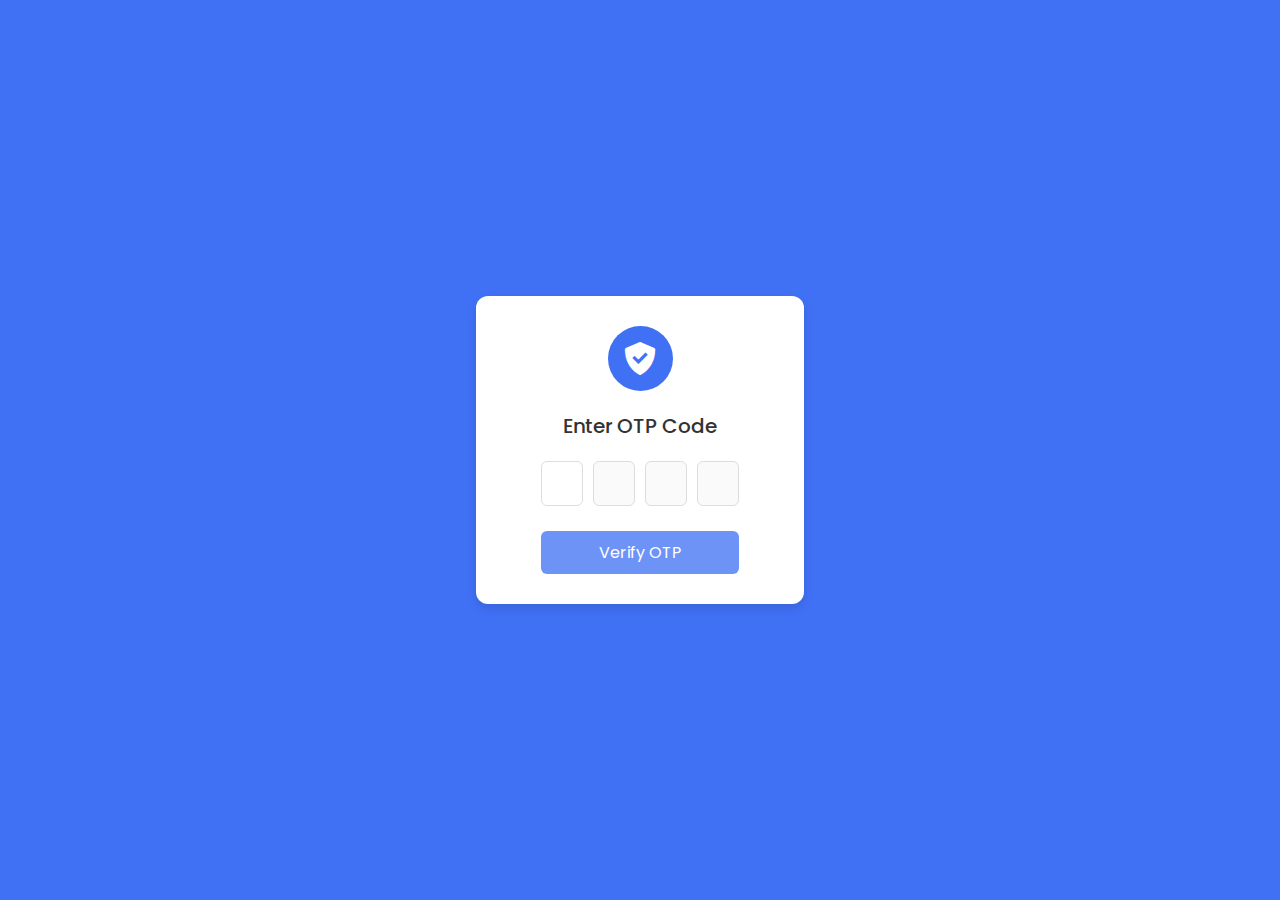
<file: CodeVerification/index.html>
<!DOCTYPE html>
<!-- Coding by CodingLab | www.codinglabweb.com-->
    <html lang="en">
    <head>
        <meta charset="UTF-8">
        <meta http-equiv="X-UA-Compatible" content="IE=edge">
        <meta name="viewport" content="width=device-width, initial-scale=1.0">
        <title> Responsive Login and Signup Form </title>

        <!-- CSS -->
        <link rel="stylesheet" href="css/style.css">
                
        <!-- Boxicons CSS -->
        <link href='https://unpkg.com/boxicons@2.1.2/css/boxicons.min.css' rel='stylesheet'>
                        
    </head>
    <body>
        <div class="container">

            <header>
                <i class="bx bxs-check-shield"></i>
            </header>
            <h4>Enter OTP Code</h4>
            <form action="#">
                <div class="input-field">
                    <input type="number" />
                    <input type="number" disabled/>
                    <input type="number" disabled/>
                    <input type="number" disabled/>
                </div>
                <button >Verify OTP</button>
            </form>
        </div>
 

        <!-- JavaScript -->
        <script src="js/script.js"></script>
    </body>
</html>
</file>
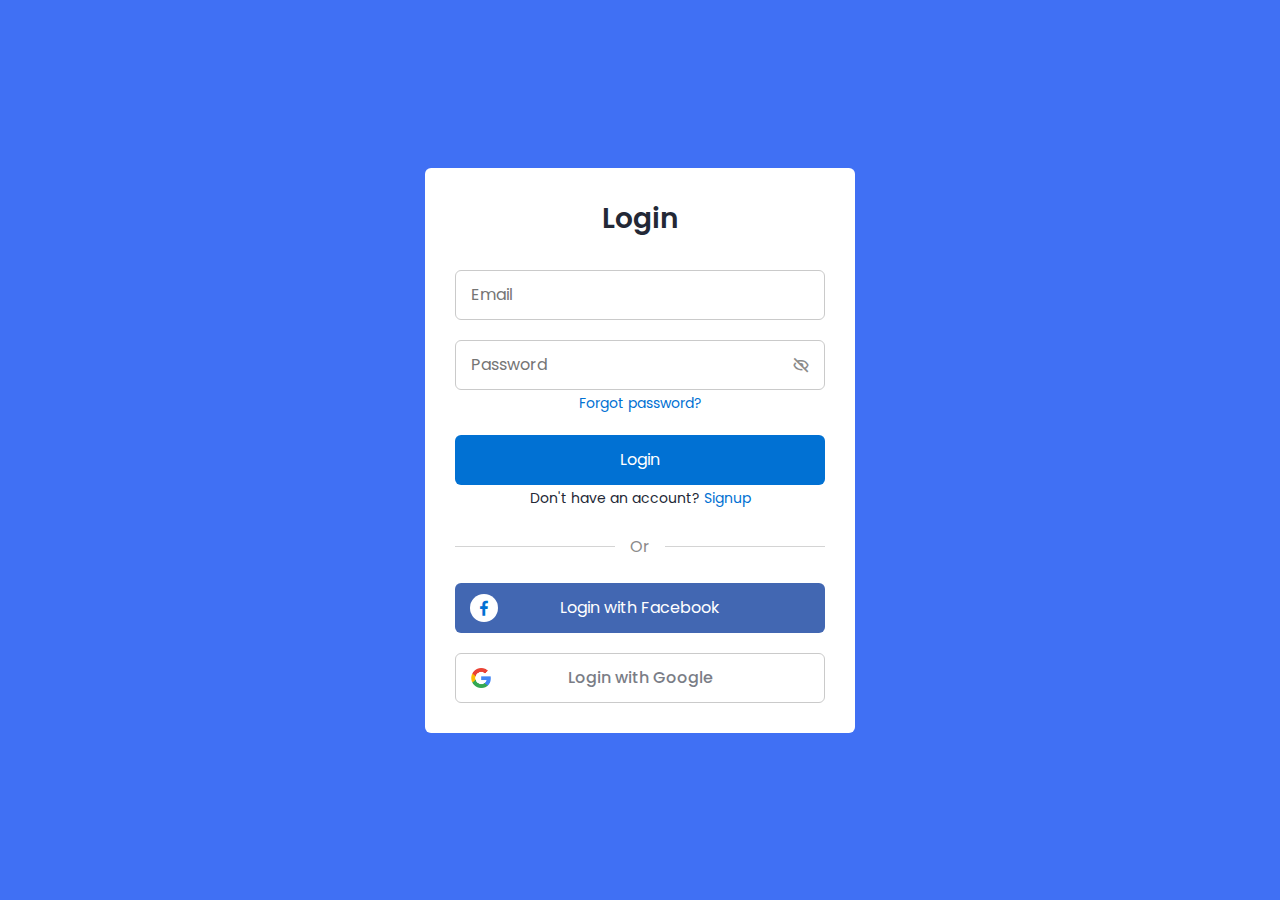
<file: Login & Signup Form/index.html>
<!DOCTYPE html>
<!-- Coding by CodingLab | www.codinglabweb.com-->
    <html lang="en">
    <head>
        <meta charset="UTF-8">
        <meta http-equiv="X-UA-Compatible" content="IE=edge">
        <meta name="viewport" content="width=device-width, initial-scale=1.0">
        <title> Responsive Login and Signup Form </title>

        <!-- CSS -->
        <link rel="stylesheet" href="css/style.css">
                
        <!-- Boxicons CSS -->
        <link href='https://unpkg.com/boxicons@2.1.2/css/boxicons.min.css' rel='stylesheet'>
                        
    </head>
    <body>
        <section class="container forms">
            <div class="form login">
                <div class="form-content">
                    <header>Login</header>
                    <form action="#">
                        <div class="field input-field">
                            <input type="email" placeholder="Email" class="input">
                        </div>

                        <div class="field input-field">
                            <input type="password" placeholder="Password" class="password">
                            <i class='bx bx-hide eye-icon'></i>
                        </div>

                        <div class="form-link">
                            <a href="#" class="forgot-pass">Forgot password?</a>
                        </div>

                        <div class="field button-field">
                            <button>Login</button>
                        </div>
                    </form>

                    <div class="form-link">
                        <span>Don't have an account? <a href="#" class="link signup-link">Signup</a></span>
                    </div>
                </div>

                <div class="line"></div>

                <div class="media-options">
                    <a href="#" class="field facebook">
                        <i class='bx bxl-facebook facebook-icon'></i>
                        <span>Login with Facebook</span>
                    </a>
                </div>

                <div class="media-options">
                    <a href="#" class="field google">
                        <img src="images/google.png" alt="" class="google-img">
                        <span>Login with Google</span>
                    </a>
                </div>

            </div>

            <!-- Signup Form -->

            <div class="form signup">
                <div class="form-content">
                    <header>Signup</header>
                    <form action="#">
                        <div class="field input-field">
                            <input type="email" placeholder="Email" class="input">
                        </div>

                        <div class="field input-field">
                            <input type="password" placeholder="Create password" class="password">
                        </div>

                        <div class="field input-field">
                            <input type="password" placeholder="Confirm password" class="password">
                            <i class='bx bx-hide eye-icon'></i>
                        </div>

                        <div class="field button-field">
                            <button>Signup</button>
                        </div>
                    </form>

                    <div class="form-link">
                        <span>Already have an account? <a href="#" class="link login-link">Login</a></span>
                    </div>
                </div>

                <div class="line"></div>

                <div class="media-options">
                    <a href="#" class="field facebook">
                        <i class='bx bxl-facebook facebook-icon'></i>
                        <span>Login with Facebook</span>
                    </a>
                </div>

                <div class="media-options">
                    <a href="#" class="field google">
                        <img src="images/google.png" alt="" class="google-img">
                        <span>Login with Google</span>
                    </a>
                </div>

            </div>
        </section>

        <!-- JavaScript -->
        <script src="js/script.js"></script>
    </body>
</html>
</file>
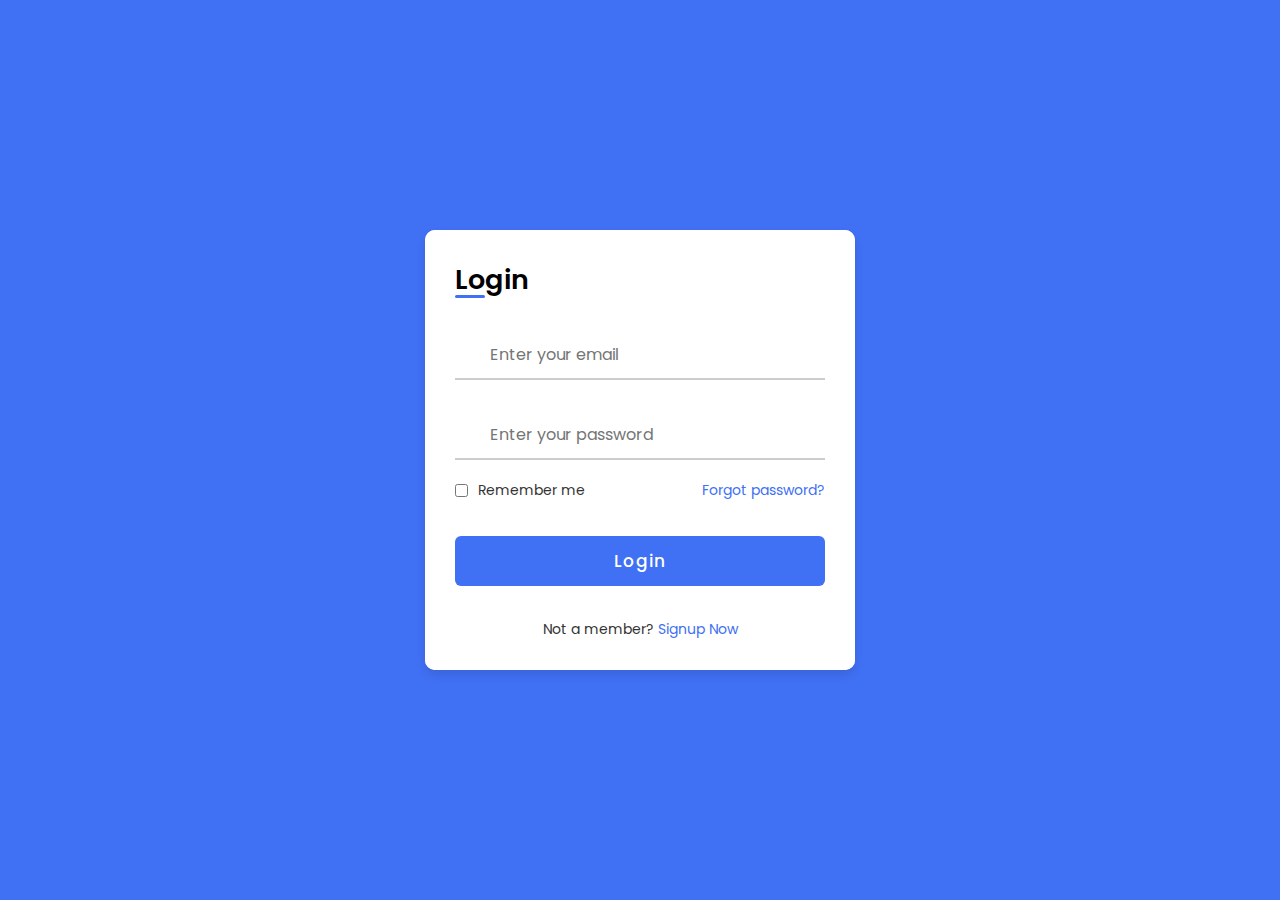
<file: LoginForm/index.html>
<!DOCTYPE html>
<!-- === Coding by CodingLab | www.codinglabweb.com === -->
<html lang="en">
<head>
    <meta charset="UTF-8">
    <meta http-equiv="X-UA-Compatible" content="IE=edge">
    <meta name="viewport" content="width=device-width, initial-scale=1.0">
    
    <!-- ===== Iconscout CSS ===== -->
    <link rel="stylesheet" href="https://unicons.iconscout.com/release/v4.0.0/css/line.css">

    <!-- ===== CSS ===== -->
    <link rel="stylesheet" href="style.css">
         
    <title>Login & Registration Form</title>
</head>
<body>
    
    <div class="container">
        <div class="forms">
            <div class="form login">
                <span class="title">Login</span>

                <form action="http://localhost:8080/hello", method="get">
                    <div class="input-field">
                        <input type="text" name="email" placeholder="Enter your email" required>
                        <i class="uil uil-envelope icon"></i>
                    </div>
                    <div class="input-field">
                        <input type="password" name = "password" class="password" placeholder="Enter your password" required>
                        <i class="uil uil-lock icon"></i>
                        <i class="uil uil-eye-slash showHidePw"></i>
                    </div>

                    <div class="checkbox-text">
                        <div class="checkbox-content">
                            <input type="checkbox" id="logCheck">
                            <label for="logCheck" class="text">Remember me</label>
                        </div>
                        
                        <a href="#" class="text">Forgot password?</a>
                    </div>

                    <div class="input-field button">
                        <input type="submit" value="Login">
                    </div>                 
                </form>

                <div class="login-signup">
                    <span class="text">Not a member?
                        <a href="#" class="text signup-link">Signup Now</a>
                    </span>
                </div>
            </div>

            <!-- Registration Form -->
            <div class="form signup">
                <span class="title">Registration</span>

                <form action="#">
                    <div class="input-field">
                        <input type="text" placeholder="Enter your name" required>
                        <i class="uil uil-user"></i>
                    </div>
                    <div class="input-field">
                        <input type="text" placeholder="Enter your email" required>
                        <i class="uil uil-envelope icon"></i>
                    </div>
                    <div class="input-field">
                        <input type="password" class="password" placeholder="Create a password" required>
                        <i class="uil uil-lock icon"></i>
                    </div>
                    <div class="input-field">
                        <input type="password" class="password" placeholder="Confirm a password" required>
                        <i class="uil uil-lock icon"></i>
                        <i class="uil uil-eye-slash showHidePw"></i>
                    </div>

                    <div class="checkbox-text">
                        <div class="checkbox-content">
                            <input type="checkbox" id="termCon">
                            <label for="termCon" class="text">I accepted all terms and conditions</label>
                        </div>
                    </div>

                    <div class="input-field button">
                        <input type="button" value="Signup">
                    </div>


                </form>

                <div class="login-signup">
                    <span class="text">Already a member?
                        <a href="#" class="text login-link">Login Now</a>
                    </span>
                </div>
            </div>
        </div>
    </div>

    <script src="script.js"></script>
</body>
</html>
</file>
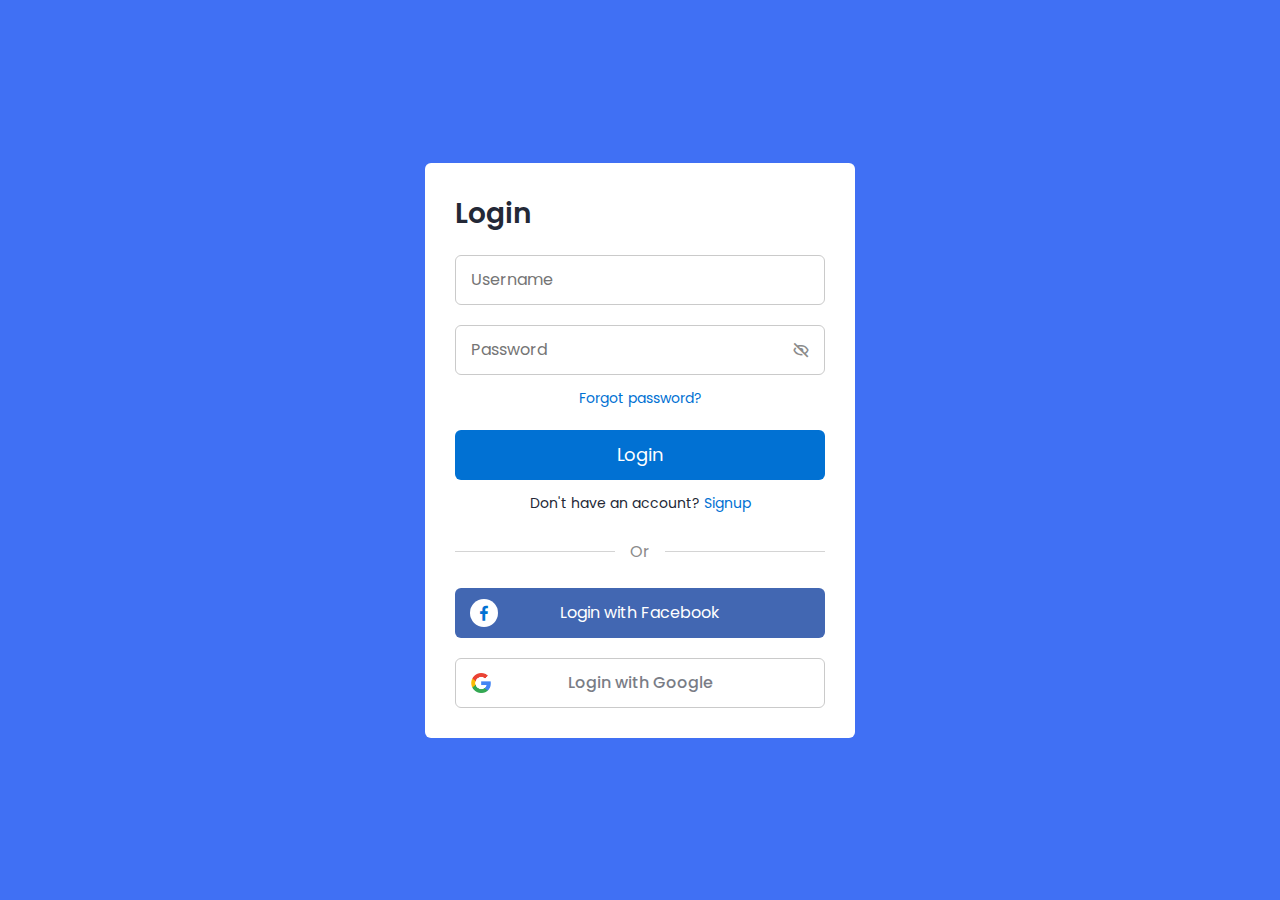
<file: Login & Signup Form/login.html>
<!DOCTYPE html>
<html lang="en">
  <head>
    <meta charset="UTF-8" />
    <meta http-equiv="X-UA-Compatible" content="IE=edge" />
    <meta name="viewport" content="width=device-width, initial-scale=1.0" />

    <!-- CSS -->
    <link rel="stylesheet" href="css/login.css" />

    <!-- Boxicons CSS -->
    <link
      href="https://unpkg.com/boxicons@2.1.2/css/boxicons.min.css"
      rel="stylesheet"
    />

    <title>Login</title>
  </head>
  <body>
    <div class="container forms">
      <div class="form login">
        <div class="form-content">
          <header>Login</header>
          <form action="#">
            <div class="field input-field">
              <input type="text" placeholder="Username" class="input" />
            </div>

            <div class="field input-field">
              <input type="password" placeholder="Password" class="password" />
              <i class="bx bx-hide eye-icon"></i>
            </div>

            <div class="form-link">
              <a href="#" class="forgot-pass">Forgot password?</a>
            </div>

            <div class="field button-field">
              <button>Login</button>
            </div>
          </form>

          <div class="form-link">
            <span
              >Don't have an account?
              <a href="#" class="link signup-link">Signup</a></span
            >
          </div>
        </div>

        <div class="line"></div>

        <div class="media-options">
            <a href="#" class="field facebook">
                <i class='bx bxl-facebook facebook-icon'></i>
                <span>Login with Facebook</span>
            </a>
        </div>

        <div class="media-options">
            <a href="#" class="field google">
                <img src="images/google.png" alt="" class="google-img">
                <span>Login with Google</span>
            </a>
        </div>
      </div>
    </div>
  </body>
</html>
</file>
<file: CodeVerification/css/style.css>
/* Google Fonts - Poppins */
@import url('https://fonts.googleapis.com/css2?family=Poppins:wght@300;400;500;600&display=swap');

*{
    margin: 0;
    padding: 0;
    box-sizing: border-box;
    font-family: 'Poppins', sans-serif;
}


body{
    min-height: 100vh;
    display: flex;
    align-items: center;
    justify-content: center;
    background-color: #4070f4;
}
:where(.container ,form,.input-field, header){
    display: flex;
    flex-direction: column;
    align-items: center;
    justify-content: center;
}
.container{
    background-color: #fff;
    padding: 30px 65px;
    border-radius: 12px;
    row-gap: 20px;
    box-shadow: 0 5px 10px rgba(0,0,0,0.1);
}
.container header{
    height: 65px;
    width: 65px;
    background: #4070f4;
    color: #fff;
    font-size: 2.5rem;
    border-radius: 50%;
}

.container h4{
    font-size: 1.25rem;
    color: #333;
    font-weight: 500;
}

form .input-field{
    flex-direction: row;
    column-gap: 10px;
}

.input-field input{
    height: 45px;
    width: 42px;
    border-radius: 6px;
    outline: none;
    font-size: 1.125rem;
    text-align: center;
    border: 1px solid #ddd;
}

.input-field input::-webkit-inner-spin-button,
.input-field input::-webkit-outer-spin-button{
    display: none;
}

form button{
    margin-top: 25px;
    width: 100%;
    color: #fff;
    font-size: 1rem;
    border: none;
    padding: 9px 0;
    cursor: pointer;
    border-radius: 6px;
    background-color: #6e93f7;
    pointer-events: none;
    transition: all 0.2s ease;
}
form button.active{
    background-color: #4070f4;
    pointer-events: auto;
}

form button:hover{
    background-color: #0e4bf1;
}
</file>
<file: Login & Signup Form/css/style.css>
/* Google Fonts - Poppins */
@import url('https://fonts.googleapis.com/css2?family=Poppins:wght@300;400;500;600&display=swap');

*{
    margin: 0;
    padding: 0;
    box-sizing: border-box;
    font-family: 'Poppins', sans-serif;
}
.container{
    height: 100vh;
    width: 100%;
    display: flex;
    align-items: center;
    justify-content: center;
    background-color: #4070f4;
    column-gap: 30px;
}
.form{
    position: absolute;
    max-width: 430px;
    width: 100%;
    padding: 30px;
    border-radius: 6px;
    background: #FFF;
}
.form.signup{
    opacity: 0;
    pointer-events: none;
}
.forms.show-signup .form.signup{
    opacity: 1;
    pointer-events: auto;
}
.forms.show-signup .form.login{
    opacity: 0;
    pointer-events: none;
}
header{
    font-size: 28px;
    font-weight: 600;
    color: #232836;
    text-align: center;
}
form{
    margin-top: 30px;
}
.form .field{
    position: relative;
    height: 50px;
    width: 100%;
    margin-top: 20px;
    border-radius: 6px;
}
.field input,
.field button{
    height: 100%;
    width: 100%;
    border: none;
    font-size: 16px;
    font-weight: 400;
    border-radius: 6px;
}
.field input{
    outline: none;
    padding: 0 15px;
    border: 1px solid#CACACA;
}
.field input:focus{
    border-bottom-width: 2px;
}
.eye-icon{
    position: absolute;
    top: 50%;
    right: 10px;
    transform: translateY(-50%);
    font-size: 18px;
    color: #8b8b8b;
    cursor: pointer;
    padding: 5px;
}
.field button{
    color: #fff;
    background-color: #0171d3;
    transition: all 0.3s ease;
    cursor: pointer;
}
.field button:hover{
    background-color: #016dcb;
}
.form-link{
    text-align: center;
 
}
.form-link span,
.form-link a{
    font-size: 14px;
    font-weight: 400;
    color: #232836;
}
.form a{
    color: #0171d3;
    text-decoration: none;
}
.form-content a:hover{
    text-decoration: underline;
}
.line{
    position: relative;
    height: 1px;
    width: 100%;
    margin: 36px 0;
    background-color: #d4d4d4;
}
.line::before{
    content: 'Or';
    position: absolute;
    top: 50%;
    left: 50%;
    transform: translate(-50%, -50%);
    background-color: #FFF;
    color: #8b8b8b;
    padding: 0 15px;
}
.media-options a{
    display: flex;
    align-items: center;
    justify-content: center;
}
a.facebook{
    color: #fff;
    background-color: #4267b2;
}
a.facebook .facebook-icon{
    height: 28px;
    width: 28px;
    color: #0171d3;
    font-size: 20px;
    border-radius: 50%;
    display: flex;
    align-items: center;
    justify-content: center;
    background-color: #fff;
}
.facebook-icon,
img.google-img{
    position: absolute;
    top: 50%;
    left: 15px;
    transform: translateY(-50%);
}
img.google-img{
    height: 20px;
    width: 20px;
    object-fit: cover;
}
a.google{
    border: 1px solid #CACACA;
}
a.google span{
    font-weight: 500;
    opacity: 0.6;
    color: #232836;
}

@media screen and (max-width: 400px) {
    .form{
        padding: 20px 10px;
    }
    
}
</file>
<file: LoginForm/style.css>
/* ===== Google Font Import - Poformsins ===== */
@import url('https://fonts.googleapis.com/css2?family=Poppins:wght@300;400;500;600;700&display=swap');

*{
    margin: 0;
    padding: 0;
    box-sizing: border-box;
    font-family: 'Poppins', sans-serif;
}

body{
    height: 100vh;
    display: flex;
    align-items: center;
    justify-content: center;
    background-color: #4070f4;
}

.container{
    position: relative;
    max-width: 430px;
    width: 100%;
    background: #fff;
    border-radius: 10px;
    box-shadow: 0 5px 10px rgba(0, 0, 0, 0.1);
    overflow: hidden;
    margin: 0 20px;
}

.container .forms{
    display: flex;
    align-items: center;
    height: 440px;
    width: 200%;
    transition: height 0.2s ease;
}


.container .form{
    width: 50%;
    padding: 30px;
    background-color: #fff;
    transition: margin-left 0.18s ease;
}

.container.active .login{
    margin-left: -50%;
    opacity: 0;
    transition: margin-left 0.18s ease, opacity 0.15s ease;
}

.container .signup{
    opacity: 0;
    transition: opacity 0.09s ease;
}
.container.active .signup{
    opacity: 1;
    transition: opacity 0.2s ease;
}

.container.active .forms{
    height: 600px;
}
.container .form .title{
    position: relative;
    font-size: 27px;
    font-weight: 600;
}

.form .title::before{
    content: '';
    position: absolute;
    left: 0;
    bottom: 0;
    height: 3px;
    width: 30px;
    background-color: #4070f4;
    border-radius: 25px;
}

.form .input-field{
    position: relative;
    height: 50px;
    width: 100%;
    margin-top: 30px;
}

.input-field input{
    position: absolute;
    height: 100%;
    width: 100%;
    padding: 0 35px;
    border: none;
    outline: none;
    font-size: 16px;
    border-bottom: 2px solid #ccc;
    border-top: 2px solid transparent;
    transition: all 0.2s ease;
}

.input-field input:is(:focus, :valid){
    border-bottom-color: #4070f4;
}

.input-field i{
    position: absolute;
    top: 50%;
    transform: translateY(-50%);
    color: #999;
    font-size: 23px;
    transition: all 0.2s ease;
}

.input-field input:is(:focus, :valid) ~ i{
    color: #4070f4;
}

.input-field i.icon{
    left: 0;
}
.input-field i.showHidePw{
    right: 0;
    cursor: pointer;
    padding: 10px;
}

.form .checkbox-text{
    display: flex;
    align-items: center;
    justify-content: space-between;
    margin-top: 20px;
}

.checkbox-text .checkbox-content{
    display: flex;
    align-items: center;
}

.checkbox-content input{
    margin-right: 10px;
    accent-color: #4070f4;
}

.form .text{
    color: #333;
    font-size: 14px;
}

.form a.text{
    color: #4070f4;
    text-decoration: none;
}
.form a:hover{
    text-decoration: underline;
}

.form .button{
    margin-top: 35px;
}

.form .button input{
    border: none;
    color: #fff;
    font-size: 17px;
    font-weight: 500;
    letter-spacing: 1px;
    border-radius: 6px;
    background-color: #4070f4;
    cursor: pointer;
    transition: all 0.3s ease;
}

.button input:hover{
    background-color: #265df2;
}

.form .login-signup{
    margin-top: 30px;
    text-align: center;
}
</file>
<file: Login & Signup Form/css/login.css>
/* Google Fonts - Poppins */
@import url('https://fonts.googleapis.com/css2?family=Poppins:wght@300;400;500;600&display=swap');

*{
    margin: 0;
    padding: 0;
    box-sizing: border-box;
    font-family: 'Poppins', sans-serif;
}


.container{
    height: 100vh;
    width: 100%;
    display: flex;
    align-items: center;
    justify-content: center;
    background-color: #4070f4;
   
}


.form{
    position: absolute;
    max-width: 430px;
    width: 100%;
    padding: 30px;
    border-radius: 6px;
    background: #FFF;
}


header{
    font-size: 28px;
    font-weight: 600;
    color: #232836;
    text-align: left;
}


.form .field{
    position: relative;
    height: 50px;
    width: 100%;
    margin-top: 20px;
    border-radius: 6px;
}


.field input,
.field button{
    height: 100%;
    width: 100%;
    border: none;
    font-size: 16px;
    font-weight: 400;
    border-radius: 6px;
}

.field input{
    outline: none;
    padding: 0 15px;
    border: 1px solid#CACACA;
}
.field input:focus{
    border-bottom-width: 2px;
}

.eye-icon{
    position: absolute;
    top: 50%;
    right: 10px;
    transform: translateY(-50%);
    font-size: 18px;
    color: #8b8b8b;
    cursor: pointer;
    padding: 5px;
}

.field button{
    font-size: 18px;
    color: #fff;
    background-color: #0171d3;
    transition: all 0.3s ease;
    cursor: pointer;
}
.field button:hover{
    background-color: #016dcb;
}


.form-link{
    text-align: center;
    margin-top: 10px;
}

.form-link span,
.form-link a{
    font-size: 14px;
    font-weight: 400;
    color: #232836;
}

.form a{
    color: #0171d3;
    text-decoration: none;
}

.form-content a:hover{
    text-decoration: underline;
}

.line{
    position: relative;
    height: 1px;
    width: 100%;
    margin: 36px 0;
    background-color: #d4d4d4;
}


.line::before{
    content: 'Or';
    position: absolute;
    top: 50%;
    left: 50%;
    transform: translate(-50%, -50%);
    background-color: #FFF;
    color: #8b8b8b;
    padding: 0 15px;
}

.media-options a{
    display: flex;
    align-items: center;
    justify-content: center;
}

a.facebook{
    color: #fff;
    background-color: #4267b2;
}

a.facebook .facebook-icon{
    height: 28px;
    width: 28px;
    color: #0171d3;
    font-size: 20px;
    border-radius: 50%;
    display: flex;
    align-items: center;
    justify-content: center;
    background-color: #fff;
}


.facebook-icon,
img.google-img{
    position: absolute;
    top: 50%;
    left: 15px;
    transform: translateY(-50%);
}


img.google-img{
    height: 20px;
    width: 20px;
    object-fit: cover;
}

a.google{
    border: 1px solid #CACACA;
}

a.google span{
    font-weight: 500;
    opacity: 0.6;
    color: #232836;
}
</file>
